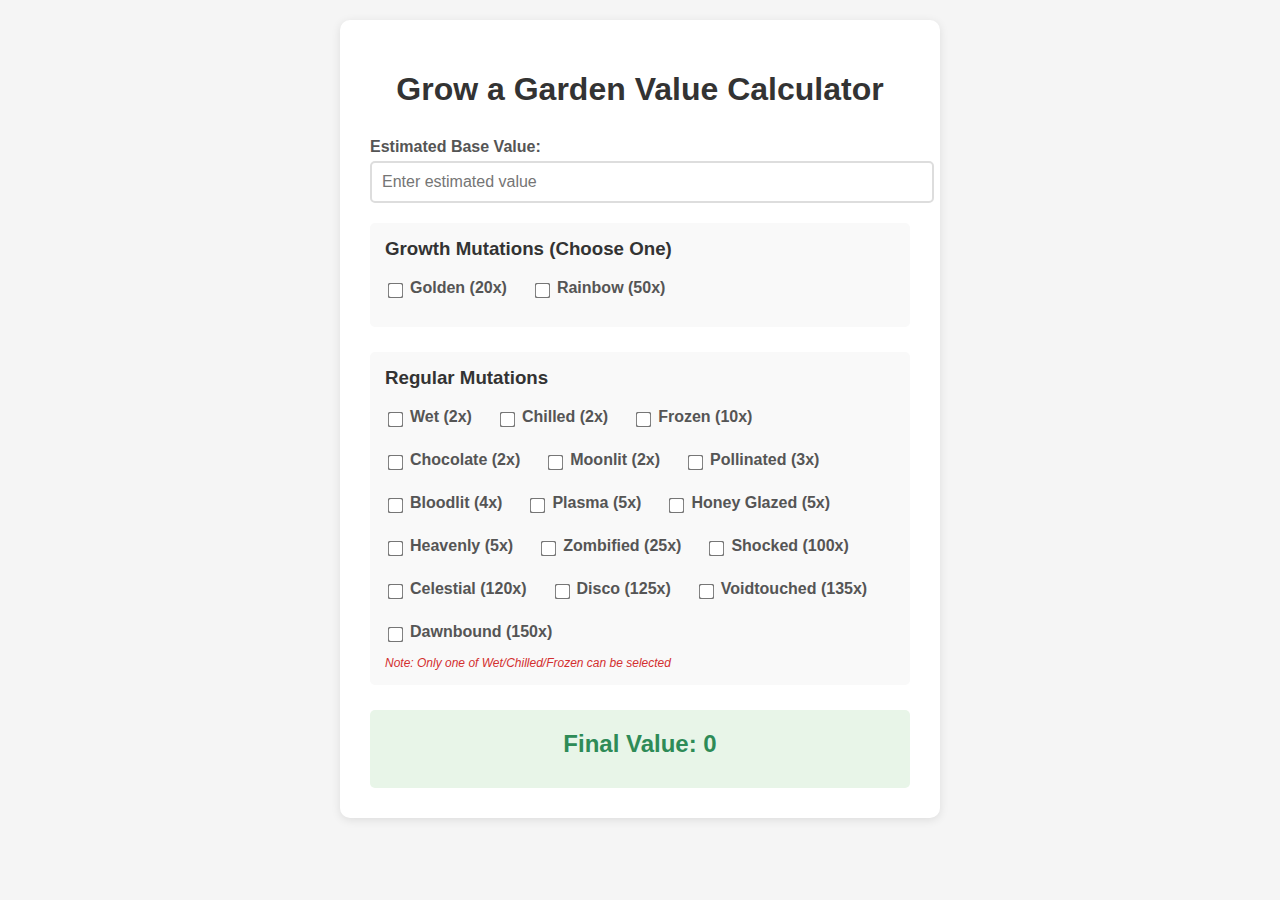
<file: growagardencalc.html>
<!DOCTYPE html>
<html lang="en">
<head>
    <meta charset="UTF-8">
    <meta name="viewport" content="width=device-width, initial-scale=1.0">
    <title>Grow a Garden Value Calculator</title>
    <style>
        body {
            font-family: Arial, sans-serif;
            max-width: 600px;
            margin: 0 auto;
            padding: 20px;
            background-color: #f5f5f5;
        }
        .container {
            background: white;
            padding: 30px;
            border-radius: 10px;
            box-shadow: 0 2px 10px rgba(0,0,0,0.1);
        }
        h1 {
            color: #333;
            text-align: center;
            margin-bottom: 30px;
        }
        .input-group {
            margin-bottom: 20px;
        }
        label {
            display: block;
            margin-bottom: 5px;
            font-weight: bold;
            color: #555;
        }
        input[type="number"] {
            width: 100%;
            padding: 10px;
            border: 2px solid #ddd;
            border-radius: 5px;
            font-size: 16px;
        }
        .mutation-section {
            margin-bottom: 25px;
            padding: 15px;
            background-color: #f9f9f9;
            border-radius: 5px;
        }
        .mutation-section h3 {
            margin-top: 0;
            color: #333;
        }
        .checkbox-group {
            display: flex;
            flex-wrap: wrap;
            gap: 10px;
        }
        .checkbox-item {
            display: flex;
            align-items: center;
            margin-right: 15px;
            margin-bottom: 10px;
        }
        .checkbox-item input[type="checkbox"] {
            margin-right: 8px;
            transform: scale(1.2);
        }
        .result {
            background-color: #e8f5e8;
            padding: 20px;
            border-radius: 5px;
            margin-top: 20px;
            text-align: center;
        }
        .result h2 {
            color: #2e8b57;
            margin: 0 0 10px 0;
        }
        .breakdown {
            display: none;
        }
        .warning {
            color: #d32f2f;
            font-size: 12px;
            font-style: italic;
        }
    </style>
</head>
<body>
    <div class="container">
        <h1>Grow a Garden Value Calculator</h1>
        
        <div class="input-group">
            <label for="baseValue">Estimated Base Value:</label>
            <input type="number" id="baseValue" placeholder="Enter estimated value" min="0" step="0.01">
        </div>

        <div class="mutation-section">
            <h3>Growth Mutations (Choose One)</h3>
            <div class="checkbox-group">
                <div class="checkbox-item">
                    <input type="checkbox" id="golden" name="growth" value="20">
                    <label for="golden">Golden (20x)</label>
                </div>
                <div class="checkbox-item">
                    <input type="checkbox" id="rainbow" name="growth" value="50">
                    <label for="rainbow">Rainbow (50x)</label>
                </div>
            </div>
        </div>

        <div class="mutation-section">
            <h3>Regular Mutations</h3>
            <div class="checkbox-group">
                <div class="checkbox-item">
                    <input type="checkbox" id="wet" name="temp" value="2">
                    <label for="wet">Wet (2x)</label>
                </div>
                <div class="checkbox-item">
                    <input type="checkbox" id="chilled" name="temp" value="2">
                    <label for="chilled">Chilled (2x)</label>
                </div>
                <div class="checkbox-item">
                    <input type="checkbox" id="frozen" name="temp" value="10">
                    <label for="frozen">Frozen (10x)</label>
                </div>
                <div class="checkbox-item">
                    <input type="checkbox" id="chocolate" value="2">
                    <label for="chocolate">Chocolate (2x)</label>
                </div>
                <div class="checkbox-item">
                    <input type="checkbox" id="moonlit" value="2">
                    <label for="moonlit">Moonlit (2x)</label>
                </div>
                <div class="checkbox-item">
                    <input type="checkbox" id="pollinated" value="3">
                    <label for="pollinated">Pollinated (3x)</label>
                </div>
                <div class="checkbox-item">
                    <input type="checkbox" id="bloodlit" value="4">
                    <label for="bloodlit">Bloodlit (4x)</label>
                </div>
                <div class="checkbox-item">
                    <input type="checkbox" id="plasma" value="5">
                    <label for="plasma">Plasma (5x)</label>
                </div>
                <div class="checkbox-item">
                    <input type="checkbox" id="honeyGlazed" value="5">
                    <label for="honeyGlazed">Honey Glazed (5x)</label>
                </div>
                <div class="checkbox-item">
                    <input type="checkbox" id="heavenly" value="5">
                    <label for="heavenly">Heavenly (5x)</label>
                </div>
                <div class="checkbox-item">
                    <input type="checkbox" id="zombified" value="25">
                    <label for="zombified">Zombified (25x)</label>
                </div>
                <div class="checkbox-item">
                    <input type="checkbox" id="shocked" value="100">
                    <label for="shocked">Shocked (100x)</label>
                </div>
                <div class="checkbox-item">
                    <input type="checkbox" id="celestial" value="120">
                    <label for="celestial">Celestial (120x)</label>
                </div>
                <div class="checkbox-item">
                    <input type="checkbox" id="disco" value="125">
                    <label for="disco">Disco (125x)</label>
                </div>
                <div class="checkbox-item">
                    <input type="checkbox" id="voidtouched" value="135">
                    <label for="voidtouched">Voidtouched (135x)</label>
                </div>
                <div class="checkbox-item">
                    <input type="checkbox" id="dawnbound" value="150">
                    <label for="dawnbound">Dawnbound (150x)</label>
                </div>
            </div>
            <div class="warning">Note: Only one of Wet/Chilled/Frozen can be selected</div>
        </div>

        <div class="result">
            <h2>Final Value: <span id="finalValue">0</span></h2>
        </div>
    </div>

    <script>
        function calculateValue() {
            const baseValue = parseFloat(document.getElementById('baseValue').value) || 0;
            
            const growthCheckboxes = document.querySelectorAll('input[name="growth"]:checked');
            let growthMultiplier = 1;
            if (growthCheckboxes.length > 0) {
                growthMultiplier = parseFloat(growthCheckboxes[0].value);
            }
            
            const regularMutations = document.querySelectorAll('input[type="checkbox"]:not([name="growth"]):checked');
            let totalMutationValue = 0;
            let mutationCount = 0;
            
            regularMutations.forEach(checkbox => {
                totalMutationValue += parseFloat(checkbox.value);
                mutationCount++;
            });
            
            const mutationBonus = 1 + totalMutationValue - mutationCount;
            const finalValue = baseValue * growthMultiplier * mutationBonus;
            
            document.getElementById('finalValue').textContent = finalValue.toLocaleString();
        }
        
        function handleExclusiveCheckboxes(groupName) {
            const checkboxes = document.querySelectorAll(`input[name="${groupName}"]`);
            checkboxes.forEach(checkbox => {
                checkbox.addEventListener('change', function() {
                    if (this.checked) {
                        checkboxes.forEach(other => {
                            if (other !== this) other.checked = false;
                        });
                    }
                    calculateValue();
                });
            });
        }
        
        function handleTemperatureMutations() {
            const tempCheckboxes = document.querySelectorAll('input[name="temp"]');
            tempCheckboxes.forEach(checkbox => {
                checkbox.addEventListener('change', function() {
                    if (this.checked) {
                        tempCheckboxes.forEach(other => {
                            if (other !== this) other.checked = false;
                        });
                    }
                    calculateValue();
                });
            });
        }
        
        document.addEventListener('DOMContentLoaded', function() {
            handleExclusiveCheckboxes('growth');
            handleTemperatureMutations();
            
            document.getElementById('baseValue').addEventListener('input', calculateValue);
            
            document.querySelectorAll('input[type="checkbox"]:not([name="growth"]):not([name="temp"])').forEach(checkbox => {
                checkbox.addEventListener('change', calculateValue);
            });
            
            calculateValue();
        });
    </script>
</body>
</html>
</file>
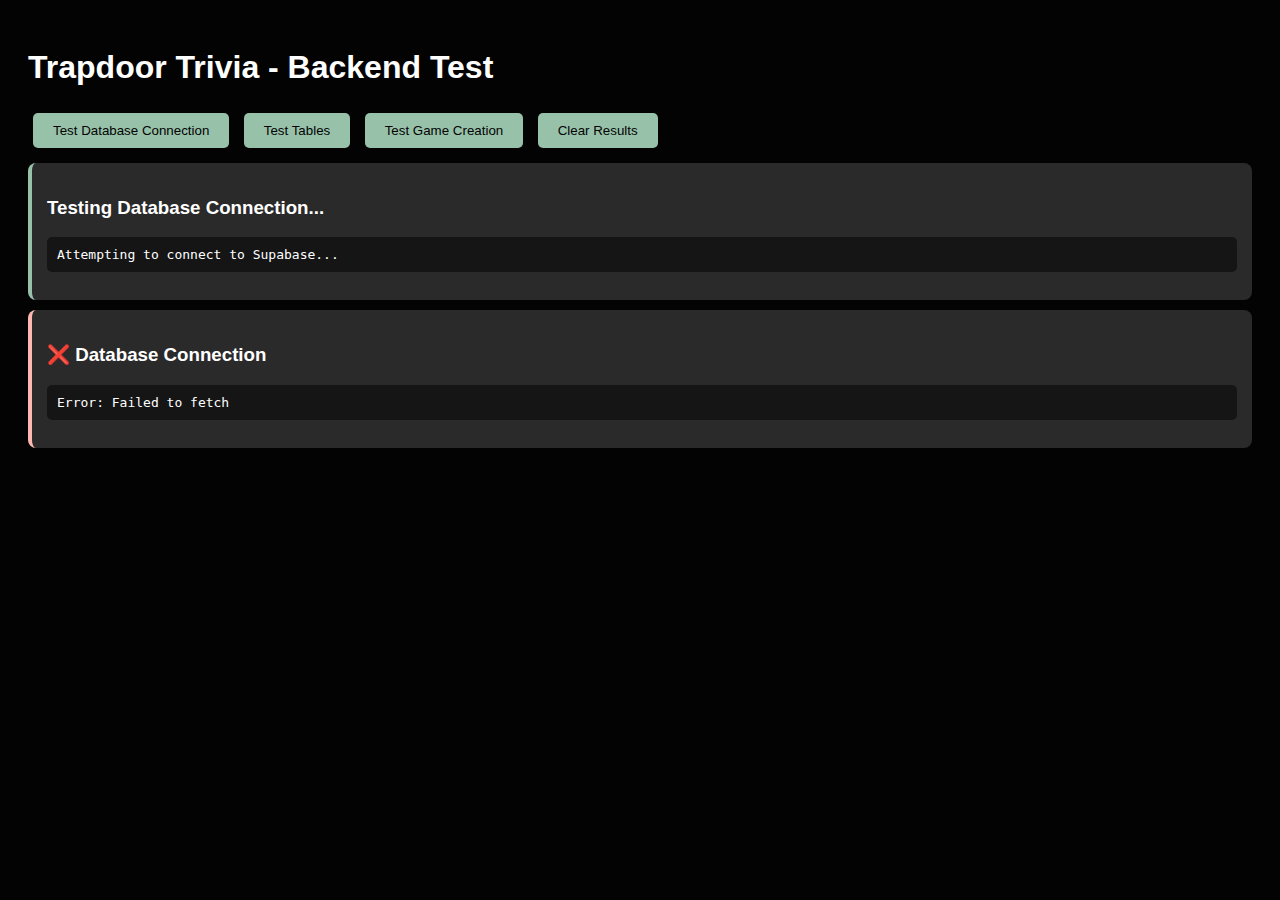
<file: test-backend.html>
<!DOCTYPE html>
<html lang="en">
<head>
    <meta charset="UTF-8">
    <meta name="viewport" content="width=device-width, initial-scale=1.0">
    <title>Backend Test - Trapdoor Trivia</title>
    <style>
        body {
            font-family: Arial, sans-serif;
            background: #030303;
            color: white;
            padding: 20px;
        }
        .test-result {
            background: rgba(52,52,52,0.8);
            padding: 15px;
            margin: 10px 0;
            border-radius: 8px;
            border-left: 4px solid #97c1a9;
        }
        .error {
            border-left-color: #ffb8b1;
        }
        button {
            background: #97c1a9;
            color: #030303;
            border: none;
            padding: 10px 20px;
            border-radius: 5px;
            cursor: pointer;
            margin: 5px;
        }
        pre {
            background: rgba(0,0,0,0.5);
            padding: 10px;
            border-radius: 5px;
            overflow-x: auto;
        }
    </style>
</head>
<body>
    <h1>Trapdoor Trivia - Backend Test</h1>
    
    <div>
        <button onclick="testConnection()">Test Database Connection</button>
        <button onclick="testTables()">Test Tables</button>
        <button onclick="testGameCreation()">Test Game Creation</button>
        <button onclick="clearResults()">Clear Results</button>
    </div>
    
    <div id="results"></div>

    <script src="js/config.js"></script>
    <script src="js/supabase.js"></script>
    
    <script>
        function addResult(title, content, isError = false) {
            const results = document.getElementById('results');
            const div = document.createElement('div');
            div.className = `test-result ${isError ? 'error' : ''}`;
            div.innerHTML = `
                <h3>${title}</h3>
                <pre>${typeof content === 'object' ? JSON.stringify(content, null, 2) : content}</pre>
            `;
            results.appendChild(div);
        }
        
        function clearResults() {
            document.getElementById('results').innerHTML = '';
        }
        
        async function testConnection() {
            try {
                addResult('Testing Database Connection...', 'Attempting to connect to Supabase...');
                
                // Test basic connection by trying to select from a system table
                const response = await fetch(`${SUPABASE_CONFIG.url}/rest/v1/`, {
                    headers: {
                        'apikey': SUPABASE_CONFIG.key,
                        'Authorization': `Bearer ${SUPABASE_CONFIG.key}`
                    }
                });
                
                if (response.ok) {
                    addResult('✅ Database Connection', 'Successfully connected to Supabase!');
                } else {
                    addResult('❌ Database Connection', `Failed: ${response.status} ${response.statusText}`, true);
                }
            } catch (error) {
                addResult('❌ Database Connection', `Error: ${error.message}`, true);
            }
        }
        
        async function testTables() {
            try {
                addResult('Testing Tables...', 'Checking if required tables exist...');
                
                // Test games table
                try {
                    const games = await supabase.select('games', 'limit=1');
                    addResult('✅ Games Table', `Table exists. Current games: ${games.length}`);
                } catch (error) {
                    addResult('❌ Games Table', `Error: ${error.message}`, true);
                }
                
                // Test players table
                try {
                    const players = await supabase.select('players', 'limit=1');
                    addResult('✅ Players Table', `Table exists. Current players: ${players.length}`);
                } catch (error) {
                    addResult('❌ Players Table', `Error: ${error.message}`, true);
                }
                
                // Test questions table
                try {
                    const questions = await supabase.select('questions', 'limit=1');
                    addResult('✅ Questions Table', `Table exists. Current questions: ${questions.length}`);
                } catch (error) {
                    addResult('❌ Questions Table', `Error: ${error.message}`, true);
                }
                
            } catch (error) {
                addResult('❌ Table Test', `Unexpected error: ${error.message}`, true);
            }
        }
        
        async function testGameCreation() {
            try {
                addResult('Testing Game Creation...', 'Attempting to create a test game...');
                
                // Test RPC function
                try {
                    const code = await supabase.rpc('generate_unique_code');
                    addResult('✅ Generate Code Function', `Generated code: ${code}`);
                    
                    // Test game creation
                    const gameData = {
                        code: code,
                        status: 'waiting',
                        difficulty: 'easy',
                        current_question: 0,
                        sudden_death: false,
                        last_activity: new Date().toISOString(),
                        created_at: new Date().toISOString()
                    };
                    
                    const result = await supabase.insert('games', gameData);
                    addResult('✅ Game Creation', `Created test game: ${JSON.stringify(result)}`);
                    
                    // Test game retrieval
                    const games = await supabase.select('games', `code=eq.${code}`);
                    addResult('✅ Game Retrieval', `Found game: ${JSON.stringify(games)}`);
                    
                    // Clean up test game
                    await supabase.delete('games', `code=eq.${code}`);
                    addResult('✅ Cleanup', 'Test game deleted successfully');
                    
                } catch (error) {
                    addResult('❌ Game Creation', `Error: ${error.message}`, true);
                }
                
            } catch (error) {
                addResult('❌ Game Creation Test', `Unexpected error: ${error.message}`, true);
            }
        }
        
        // Auto-run connection test on load
        document.addEventListener('DOMContentLoaded', () => {
            testConnection();
        });
    </script>
</body>
</html>
</file>
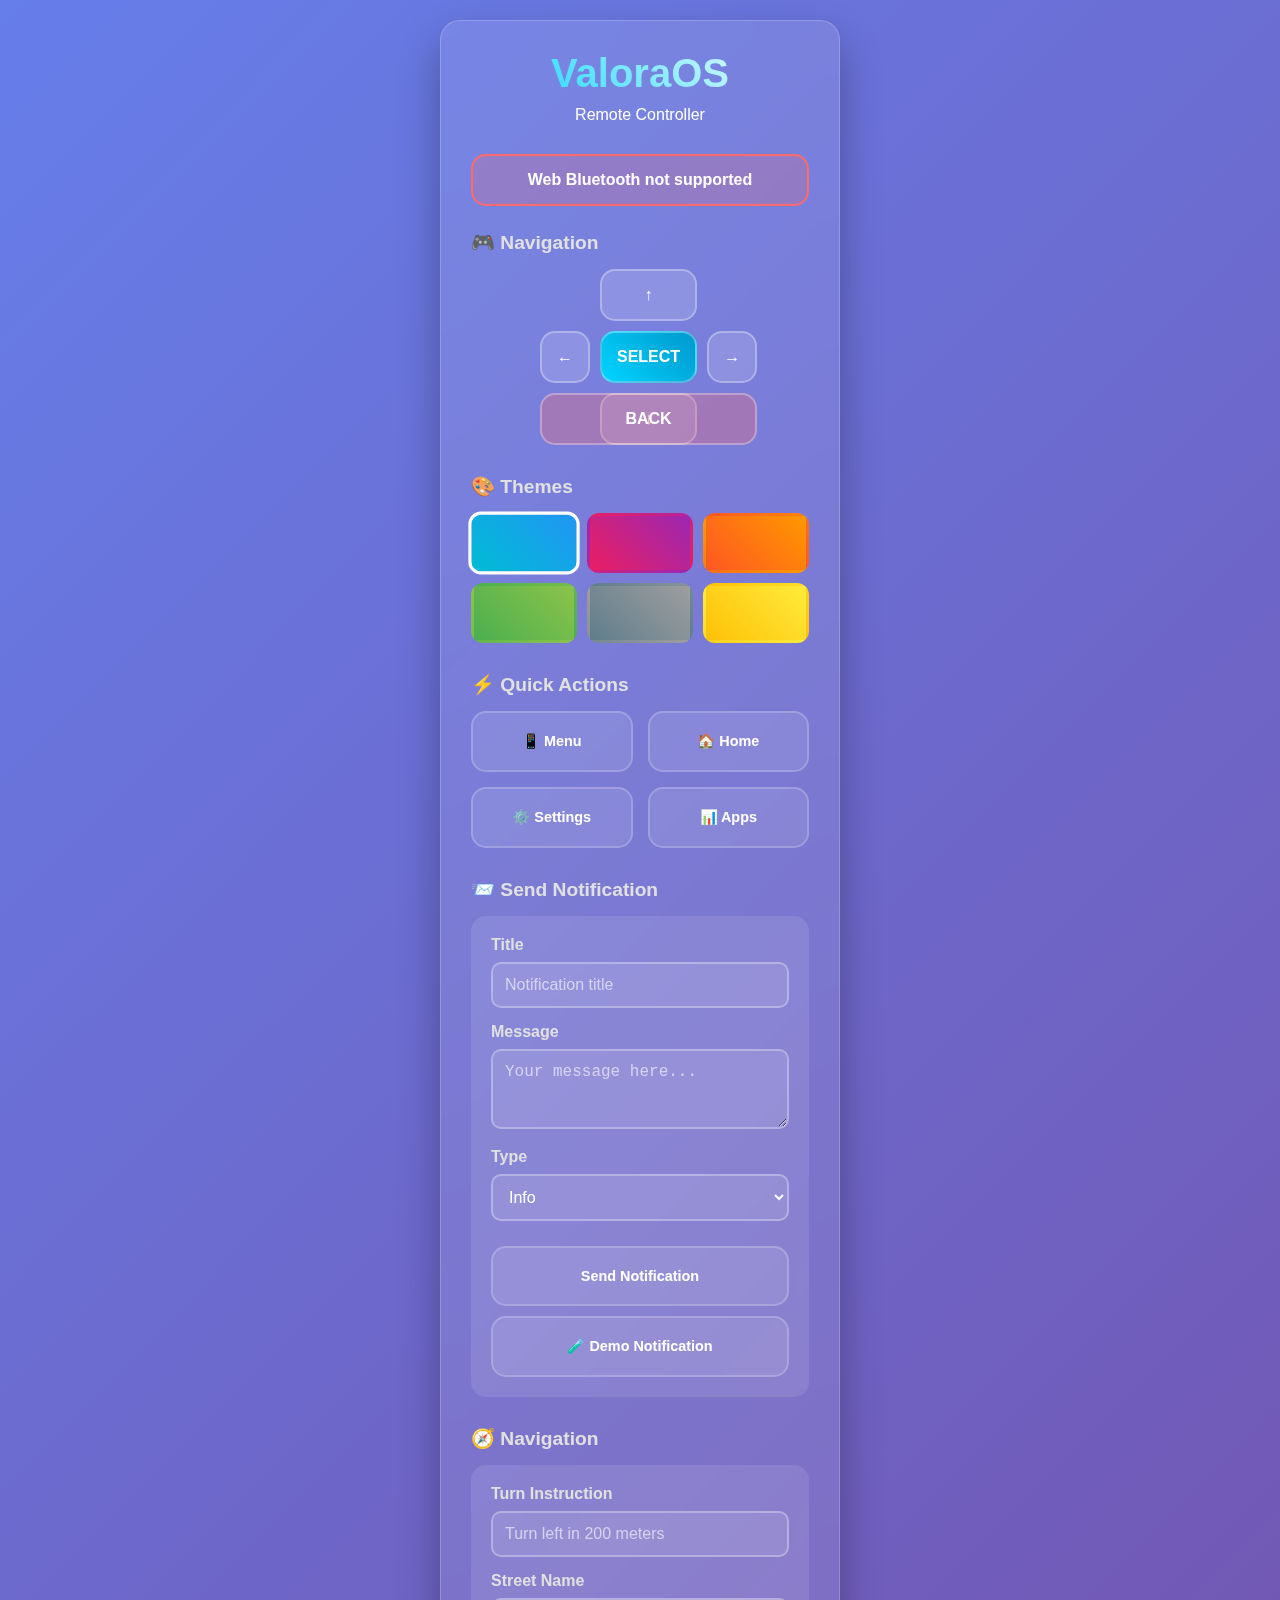
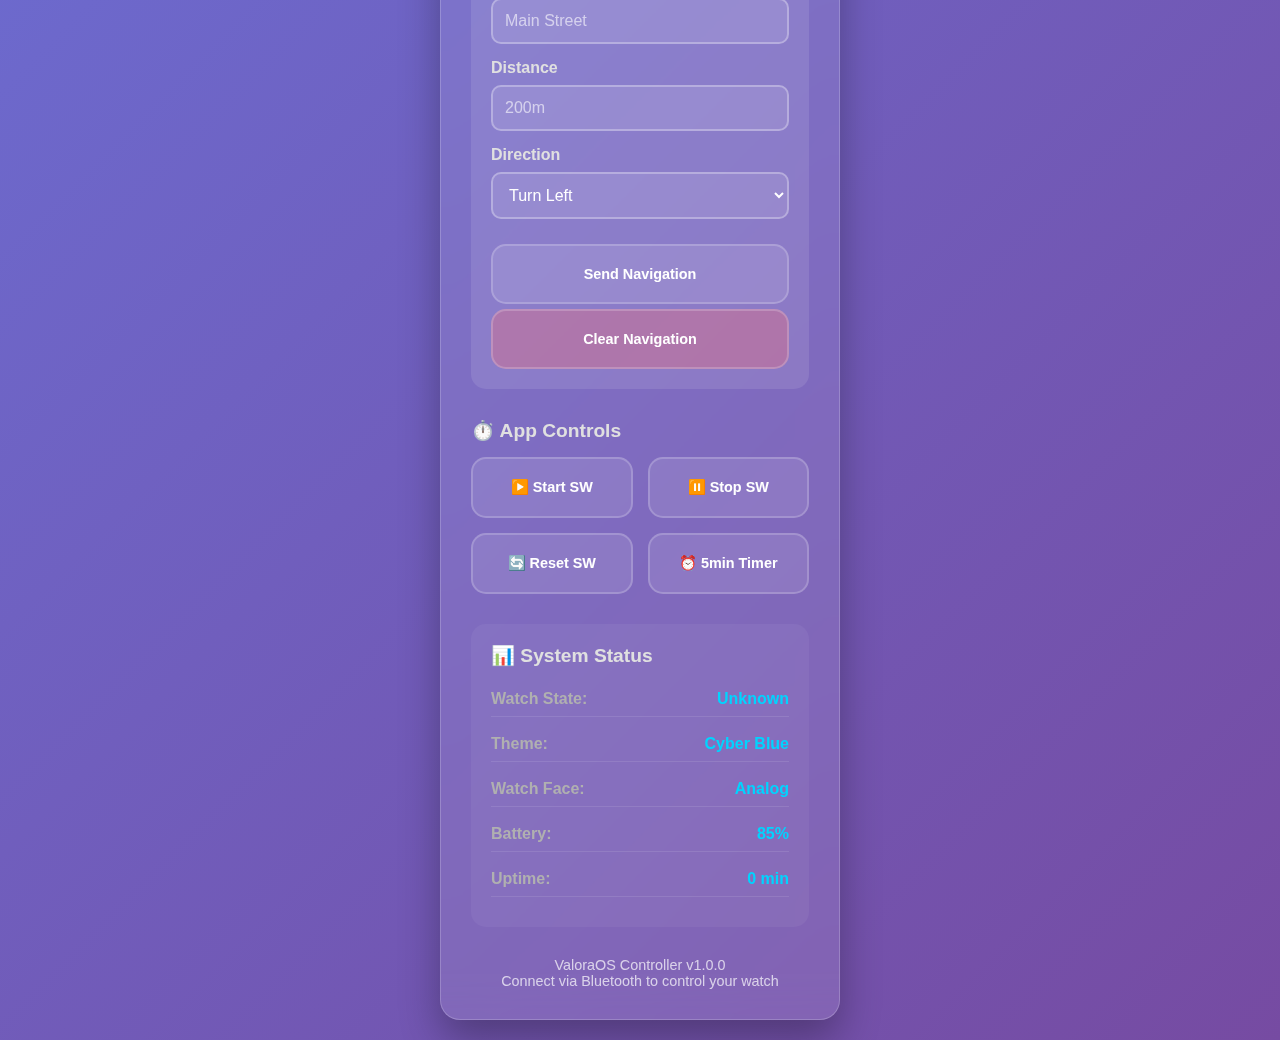
<file: valoraos.html>
<!DOCTYPE html>
<html lang="en">
<head>
    <meta charset="UTF-8">
    <meta name="viewport" content="width=device-width, initial-scale=1.0">
    <title>ValoraOS Controller</title>
    <style>
        * {
            margin: 0;
            padding: 0;
            box-sizing: border-box;
        }

        body {
            font-family: -apple-system, BlinkMacSystemFont, 'Segoe UI', Roboto, sans-serif;
            background: linear-gradient(135deg, #667eea 0%, #764ba2 100%);
            min-height: 100vh;
            padding: 20px;
            color: white;
        }

        .app-container {
            max-width: 400px;
            margin: 0 auto;
            background: rgba(255, 255, 255, 0.1);
            backdrop-filter: blur(20px);
            border-radius: 20px;
            padding: 30px;
            box-shadow: 0 20px 40px rgba(0, 0, 0, 0.3);
            border: 1px solid rgba(255, 255, 255, 0.2);
        }

        .header {
            text-align: center;
            margin-bottom: 30px;
        }

        .logo {
            font-size: 2.5rem;
            font-weight: 700;
            background: linear-gradient(45deg, #00d4ff, #ffffff);
            -webkit-background-clip: text;
            -webkit-text-fill-color: transparent;
            margin-bottom: 10px;
        }

        .status {
            padding: 15px;
            border-radius: 15px;
            margin-bottom: 25px;
            text-align: center;
            font-weight: 600;
            transition: all 0.3s ease;
        }

        .status.disconnected {
            background: rgba(255, 107, 107, 0.2);
            border: 2px solid #ff6b6b;
        }

        .status.connected {
            background: rgba(81, 207, 102, 0.2);
            border: 2px solid #51cf66;
        }

        .status.connecting {
            background: rgba(255, 212, 59, 0.2);
            border: 2px solid #ffd43b;
        }

        .controls-section {
            margin-bottom: 30px;
        }

        .section-title {
            font-size: 1.2rem;
            font-weight: 600;
            margin-bottom: 15px;
            color: #e0e0e0;
        }

        .control-grid {
            display: grid;
            grid-template-columns: repeat(3, 1fr);
            gap: 15px;
            margin-bottom: 20px;
        }

        .nav-controls {
            display: grid;
            grid-template-columns: 1fr 1fr 1fr;
            grid-template-rows: 1fr 1fr 1fr;
            gap: 10px;
            max-width: 200px;
            margin: 0 auto 20px;
        }

        .control-btn {
            background: rgba(255, 255, 255, 0.15);
            border: 2px solid rgba(255, 255, 255, 0.3);
            color: white;
            padding: 15px;
            border-radius: 15px;
            font-size: 1rem;
            font-weight: 600;
            cursor: pointer;
            transition: all 0.3s ease;
            display: flex;
            align-items: center;
            justify-content: center;
            min-height: 50px;
        }

        .control-btn:hover {
            background: rgba(255, 255, 255, 0.25);
            transform: translateY(-2px);
            box-shadow: 0 10px 20px rgba(0, 0, 0, 0.2);
        }

        .control-btn:active {
            transform: translateY(0);
        }

        .nav-up { grid-column: 2; grid-row: 1; }
        .nav-left { grid-column: 1; grid-row: 2; }
        .nav-select { 
            grid-column: 2; 
            grid-row: 2; 
            background: linear-gradient(45deg, #00d4ff, #0099cc);
            font-weight: 700;
        }
        .nav-right { grid-column: 3; grid-row: 2; }
        .nav-down { grid-column: 2; grid-row: 3; }
        .nav-back { 
            grid-column: 1; 
            grid-row: 3; 
            grid-column-end: 4;
            background: rgba(255, 107, 107, 0.3);
        }

        .theme-selector {
            display: grid;
            grid-template-columns: repeat(3, 1fr);
            gap: 10px;
            margin-bottom: 20px;
        }

        .theme-btn {
            height: 60px;
            border-radius: 12px;
            border: 3px solid transparent;
            cursor: pointer;
            transition: all 0.3s ease;
            position: relative;
            overflow: hidden;
        }

        .theme-btn.active {
            border-color: white;
            transform: scale(1.05);
        }

        .theme-btn:hover {
            transform: scale(1.02);
        }

        .cyber-blue { background: linear-gradient(45deg, #00bcd4, #2196f3); }
        .neon-purple { background: linear-gradient(45deg, #e91e63, #9c27b0); }
        .fire { background: linear-gradient(45deg, #ff5722, #ff9800); }
        .matrix { background: linear-gradient(45deg, #4caf50, #8bc34a); }
        .minimal { background: linear-gradient(45deg, #607d8b, #9e9e9e); }
        .luxury { background: linear-gradient(45deg, #ffc107, #ffeb3b); }

        .quick-actions {
            display: grid;
            grid-template-columns: 1fr 1fr;
            gap: 15px;
            margin-bottom: 20px;
        }

        .action-btn {
            background: rgba(255, 255, 255, 0.1);
            border: 2px solid rgba(255, 255, 255, 0.2);
            color: white;
            padding: 20px;
            border-radius: 15px;
            font-size: 0.9rem;
            font-weight: 600;
            cursor: pointer;
            transition: all 0.3s ease;
            text-align: center;
        }

        .action-btn:hover {
            background: rgba(255, 255, 255, 0.2);
            transform: translateY(-2px);
        }

        .notification-sender {
            background: rgba(255, 255, 255, 0.1);
            border-radius: 15px;
            padding: 20px;
            margin-bottom: 20px;
        }

        .input-group {
            margin-bottom: 15px;
        }

        .input-group label {
            display: block;
            margin-bottom: 8px;
            font-weight: 600;
            color: #e0e0e0;
        }

        .input-group input, .input-group select, .input-group textarea {
            width: 100%;
            padding: 12px;
            border: 2px solid rgba(255, 255, 255, 0.3);
            border-radius: 10px;
            background: rgba(255, 255, 255, 0.1);
            color: white;
            font-size: 1rem;
        }

        .input-group input::placeholder, .input-group textarea::placeholder {
            color: rgba(255, 255, 255, 0.6);
        }

        .input-group textarea {
            resize: vertical;
            min-height: 80px;
        }

        .system-info {
            background: rgba(255, 255, 255, 0.05);
            border-radius: 15px;
            padding: 20px;
            margin-top: 20px;
        }

        .info-item {
            display: flex;
            justify-content: space-between;
            margin-bottom: 10px;
            padding: 8px 0;
            border-bottom: 1px solid rgba(255, 255, 255, 0.1);
        }

        .info-label {
            font-weight: 600;
            color: #b0b0b0;
        }

        .info-value {
            color: #00d4ff;
            font-weight: 600;
        }

        .footer {
            text-align: center;
            margin-top: 30px;
            opacity: 0.7;
            font-size: 0.9rem;
        }

        @keyframes pulse {
            0%, 100% { opacity: 1; }
            50% { opacity: 0.5; }
        }

        .pulsing {
            animation: pulse 2s infinite;
        }

        .hidden {
            display: none;
        }
    </style>
</head>
<body>
    <div class="app-container">
        <div class="header">
            <div class="logo">ValoraOS</div>
            <div class="subtitle">Remote Controller</div>
        </div>

        <div id="connectionStatus" class="status disconnected">
            <span id="statusText">Disconnected</span>
        </div>

        <div class="controls-section">
            <div class="section-title">🎮 Navigation</div>
            <div class="nav-controls">
                <button class="control-btn nav-up" onclick="sendCommand('up')">↑</button>
                <button class="control-btn nav-left" onclick="sendCommand('left')">←</button>
                <button class="control-btn nav-select" onclick="sendCommand('select')">SELECT</button>
                <button class="control-btn nav-right" onclick="sendCommand('right')">→</button>
                <button class="control-btn nav-down" onclick="sendCommand('down')">↓</button>
                <br>
                <br>
                <button class="control-btn nav-back" onclick="sendCommand('back')">BACK</button>
            </div>
        </div>

        <div class="controls-section">
            <div class="section-title">🎨 Themes</div>
            <div class="theme-selector">
                <div class="theme-btn cyber-blue active" onclick="setTheme(0)" title="Cyber Blue"></div>
                <div class="theme-btn neon-purple" onclick="setTheme(1)" title="Neon Purple"></div>
                <div class="theme-btn fire" onclick="setTheme(2)" title="Fire"></div>
                <div class="theme-btn matrix" onclick="setTheme(3)" title="Matrix"></div>
                <div class="theme-btn minimal" onclick="setTheme(4)" title="Minimal"></div>
                <div class="theme-btn luxury" onclick="setTheme(5)" title="Luxury"></div>
            </div>
        </div>

        <div class="controls-section">
            <div class="section-title">⚡ Quick Actions</div>
            <div class="quick-actions">
                <button class="action-btn" onclick="goToMenu()">📱 Menu</button>
                <button class="action-btn" onclick="goToHome()">🏠 Home</button>
                <button class="action-btn" onclick="goToSettings()">⚙️ Settings</button>
                <button class="action-btn" onclick="goToApps()">📊 Apps</button>
            </div>
        </div>

        <div class="controls-section">
            <div class="section-title">📨 Send Notification</div>
            <div class="notification-sender">
                <div class="input-group">
                    <label>Title</label>
                    <input type="text" id="notifTitle" placeholder="Notification title">
                </div>
                <div class="input-group">
                    <label>Message</label>
                    <textarea id="notifMessage" placeholder="Your message here..."></textarea>
                </div>
                <div class="input-group">
                    <label>Type</label>
                    <select id="notifType">
                        <option value="info">Info</option>
                        <option value="message">Message</option>
                        <option value="reminder">Reminder</option>
                        <option value="alert">Alert</option>
                    </select>
                </div>
                <button class="action-btn" onclick="sendNotification()" style="width: 100%; margin-top: 10px;">
                    Send Notification
                </button>
            </div>
        </div>

        <div class="controls-section">
            <div class="section-title">🧭 Navigation</div>
            <div class="notification-sender">
                <div class="input-group">
                    <label>Turn Instruction</label>
                    <input type="text" id="navInstruction" placeholder="Turn left in 200 meters">
                </div>
                <div class="input-group">
                    <label>Street Name</label>
                    <input type="text" id="navStreet" placeholder="Main Street">
                </div>
                <div class="input-group">
                    <label>Distance</label>
                    <input type="text" id="navDistance" placeholder="200m">
                </div>
                <div class="input-group">
                    <label>Direction</label>
                    <select id="navDirection">
                        <option value="left">Turn Left</option>
                        <option value="right">Turn Right</option>
                        <option value="straight">Go Straight</option>
                        <option value="u-turn">U-Turn</option>
                    </select>
                </div>
                <button class="action-btn" onclick="sendNavigation()" style="width: 100%; margin-top: 10px;">
                    Send Navigation
                </button>
                <button class="action-btn" onclick="clearNavigation()" style="width: 100%; margin-top: 5px; background: rgba(255, 107, 107, 0.3);">
                    Clear Navigation
                </button>
            </div>
        </div>

        <div class="system-info">
            <div class="section-title">📊 System Status</div>
            <div class="info-item">
                <span class="info-label">Watch State:</span>
                <span class="info-value" id="watchState">Unknown</span>
            </div>
            <div class="info-item">
                <span class="info-label">Theme:</span>
                <span class="info-value" id="currentTheme">Cyber Blue</span>
            </div>
            <div class="info-item">
                <span class="info-label">Watch Face:</span>
                <span class="info-value" id="currentWatchface">Analog</span>
            </div>
            <div class="info-item">
                <span class="info-label">Battery:</span>
                <span class="info-value" id="batteryLevel">85%</span>
            </div>
            <div class="info-item">
                <span class="info-label">Uptime:</span>
                <span class="info-value" id="uptime">0 min</span>
            </div>
        </div>

        <div class="footer">
            <p>ValoraOS Controller v1.0.0</p>
            <p>Connect via Bluetooth to control your watch</p>
        </div>
    </div>

    <script>
        class ValoraController {
            constructor() {
                this.isConnected = false;
                this.device = null;
                this.characteristic = null;
                this.currentTheme = 0;
                this.systemStatus = {};
                
                this.init();
            }

            async init() {
                // Check if Web Bluetooth is supported
                if (!navigator.bluetooth) {
                    this.showStatus('Web Bluetooth not supported', 'disconnected');
                    return;
                }

                this.showStatus('Ready to connect', 'disconnected');
            }

            async connect() {
                try {
                    this.showStatus('Scanning for ValoraOS...', 'connecting');
                    
                    // Request Bluetooth device
                    this.device = await navigator.bluetooth.requestDevice({
                        filters: [{ name: 'ValoraOS' }],
                        optionalServices: ['12345678-1234-5678-9012-123456789abc']
                    });

                    this.showStatus('Connecting...', 'connecting');

                    // Connect to GATT server
                    const server = await this.device.gatt.connect();
                    
                    // Get service and characteristic
                    const service = await server.getPrimaryService('12345678-1234-5678-9012-123456789abc');
                    this.characteristic = await service.getCharacteristic('87654321-4321-8765-2109-cba987654321');

                    // Set up notifications
                    await this.characteristic.startNotifications();
                    this.characteristic.addEventListener('characteristicvaluechanged', 
                        this.handleNotification.bind(this));

                    this.isConnected = true;
                    this.showStatus('Connected to ValoraOS', 'connected');
                    
                    // Start heartbeat
                    this.startHeartbeat();
                    
                    // Request initial status
                    this.sendCommand('heartbeat');

                } catch (error) {
                    console.error('Connection failed:', error);
                    this.showStatus('Connection failed: ' + error.message, 'disconnected');
                }
            }

            disconnect() {
                if (this.device && this.device.gatt.connected) {
                    this.device.gatt.disconnect();
                }
                this.isConnected = false;
                this.showStatus('Disconnected', 'disconnected');
            }

            startHeartbeat() {
                setInterval(() => {
                    if (this.isConnected) {
                        this.sendRawCommand({action: 'heartbeat'});
                    }
                }, 5000);
            }

            handleNotification(event) {
                const value = new TextDecoder().decode(event.target.value);
                try {
                    const data = JSON.parse(value);
                    this.handleResponse(data);
                } catch (error) {
                    console.log('Received:', value);
                }
            }

            handleResponse(data) {
                switch (data.type) {
                    case 'system_status':
                        this.updateSystemStatus(data);
                        break;
                    case 'theme_changed':
                        this.updateThemeUI(data.data);
                        break;
                    case 'watchface_changed':
                        document.getElementById('currentWatchface').textContent = data.data;
                        break;
                    default:
                        console.log('Received response:', data);
                }
            }

            updateSystemStatus(status) {
                this.systemStatus = status;
                
                document.getElementById('watchState').textContent = status.state || 'Unknown';
                document.getElementById('currentTheme').textContent = this.getThemeName(status.theme);
                document.getElementById('currentWatchface').textContent = this.getWatchfaceName(status.watchface);
                document.getElementById('batteryLevel').textContent = (status.battery || 0) + '%';
                document.getElementById('uptime').textContent = Math.floor((status.uptime || 0) / 60) + ' min';
                
                // Update theme selector
                this.currentTheme = status.theme || 0;
                this.updateThemeSelector();
            }

            showStatus(message, type) {
                const statusEl = document.getElementById('connectionStatus');
                const textEl = document.getElementById('statusText');
                
                textEl.textContent = message;
                statusEl.className = `status ${type}`;
                
                if (type === 'connecting') {
                    statusEl.classList.add('pulsing');
                } else {
                    statusEl.classList.remove('pulsing');
                }
            }

            async sendRawCommand(command) {
                if (!this.isConnected || !this.characteristic) {
                    await this.connect();
                    if (!this.isConnected) return;
                }

                try {
                    const commandStr = JSON.stringify(command);
                    const encoder = new TextEncoder();
                    const data = encoder.encode(commandStr);
                    await this.characteristic.writeValue(data);
                } catch (error) {
                    console.error('Send command failed:', error);
                    this.showStatus('Communication error', 'disconnected');
                    this.isConnected = false;
                }
            }

            async sendCommand(action, params = {}) {
                const command = { action, ...params };
                await this.sendRawCommand(command);
            }

            updateThemeSelector() {
                const themes = document.querySelectorAll('.theme-btn');
                themes.forEach((btn, index) => {
                    btn.classList.toggle('active', index === this.currentTheme);
                });
            }

            getThemeName(index) {
                const names = ['Cyber Blue', 'Neon Purple', 'Fire', 'Matrix', 'Minimal', 'Luxury'];
                return names[index] || 'Unknown';
            }

            getWatchfaceName(index) {
                const names = ['Analog', 'Digital', 'Minimal'];
                return names[index] || 'Unknown';
            }
        }

        // Initialize controller
        const controller = new ValoraController();

        // Control functions
        async function sendCommand(direction) {
            await controller.sendCommand('navigate', { direction });
        }

        async function handleSelect() {
            await controller.sendCommand('select');
        }

        async function handleBack() {
            await controller.sendCommand('back');
        }

        async function setTheme(themeIndex) {
            controller.currentTheme = themeIndex;
            controller.updateThemeSelector();
            await controller.sendCommand('set_theme', { theme: themeIndex });
        }

        async function setWatchface(faceIndex) {
            await controller.sendCommand('set_watchface', { face: faceIndex });
        }

        async function goToMenu() {
            await controller.sendRawCommand({ action: 'navigate', direction: 'menu' });
        }

        async function goToHome() {
            await controller.sendRawCommand({ action: 'navigate', direction: 'home' });
        }

        async function goToSettings() {
            await controller.sendRawCommand({ action: 'navigate', direction: 'settings' });
        }

        async function goToApps() {
            await controller.sendRawCommand({ action: 'navigate', direction: 'apps' });
        }

        async function sendNotification() {
            const title = document.getElementById('notifTitle').value;
            const message = document.getElementById('notifMessage').value;
            const type = document.getElementById('notifType').value;

            if (!title || !message) {
                alert('Please enter both title and message');
                return;
            }

            await controller.sendCommand('send_notification', {
                title: title,
                message: message,
                type: type
            });

            // Clear inputs
            document.getElementById('notifTitle').value = '';
            document.getElementById('notifMessage').value = '';
        }

        async function syncTime() {
            const now = new Date();
            await controller.sendCommand('set_time', {
                hour: now.getHours(),
                minute: now.getMinutes(),
                second: now.getSeconds()
            });
        }

        async function updateWeather() {
            // Simulate weather data - in real app, you'd fetch from weather API
            const weatherConditions = ['Sunny', 'Cloudy', 'Rainy', 'Stormy', 'Snow'];
            const condition = weatherConditions[Math.floor(Math.random() * weatherConditions.length)];
            const temperature = Math.floor(Math.random() * 40) + 50; // 50-90°F

            await controller.sendCommand('update_weather', {
                condition: condition,
                temperature: temperature,
                location: 'Columbia, VA'
            });
        }

        // Stopwatch controls
        async function controlStopwatch(command) {
            await controller.sendCommand('control_stopwatch', { command });
        }

        // Timer controls
        async function controlTimer(command, minutes = 5, seconds = 0) {
            await controller.sendCommand('control_timer', { 
                command, 
                minutes, 
                seconds 
            });
        }

        // Auto-connect when page loads
        document.addEventListener('DOMContentLoaded', () => {
            // Add connection button to status
            const statusEl = document.getElementById('connectionStatus');
            statusEl.style.cursor = 'pointer';
            statusEl.addEventListener('click', async () => {
                if (!controller.isConnected) {
                    await controller.connect();
                }
            });

            // Add keyboard shortcuts
            document.addEventListener('keydown', (e) => {
                if (!controller.isConnected) return;

                switch (e.key) {
                    case 'ArrowUp':
                        e.preventDefault();
                        sendCommand('up');
                        break;
                    case 'ArrowDown':
                        e.preventDefault();
                        sendCommand('down');
                        break;
                    case 'ArrowLeft':
                        e.preventDefault();
                        sendCommand('left');
                        break;
                    case 'ArrowRight':
                        e.preventDefault();
                        sendCommand('right');
                        break;
                    case 'Enter':
                    case ' ':
                        e.preventDefault();
                        handleSelect();
                        break;
                    case 'Escape':
                        e.preventDefault();
                        handleBack();
                        break;
                    case 'h':
                        e.preventDefault();
                        goToHome();
                        break;
                    case 'm':
                        e.preventDefault();
                        goToMenu();
                        break;
                    case 's':
                        e.preventDefault();
                        goToSettings();
                        break;
                    case 'a':
                        e.preventDefault();
                        goToApps();
                        break;
                    case '1':
                    case '2':
                    case '3':
                    case '4':
                    case '5':
                    case '6':
                        e.preventDefault();
                        setTheme(parseInt(e.key) - 1);
                        break;
                }
            });

            // Add demo notifications button
            const demoButton = document.createElement('button');
            demoButton.className = 'action-btn';
            demoButton.textContent = '🧪 Demo Notification';
            demoButton.style.width = '100%';
            demoButton.style.marginTop = '10px';
            demoButton.onclick = () => {
                document.getElementById('notifTitle').value = 'Demo Alert';
                document.getElementById('notifMessage').value = 'This is a test notification from your phone!';
                document.getElementById('notifType').value = 'info';
                sendNotification();
            };
            
            document.querySelector('.notification-sender').appendChild(demoButton);

            // Add app control buttons
            const appControlsDiv = document.createElement('div');
            appControlsDiv.className = 'controls-section';
            appControlsDiv.innerHTML = `
                <div class="section-title">⏱️ App Controls</div>
                <div class="quick-actions">
                    <button class="action-btn" onclick="controlStopwatch('start')">▶️ Start SW</button>
                    <button class="action-btn" onclick="controlStopwatch('stop')">⏸️ Stop SW</button>
                    <button class="action-btn" onclick="controlStopwatch('reset')">🔄 Reset SW</button>
                    <button class="action-btn" onclick="controlTimer('start', 5, 0)">⏰ 5min Timer</button>
                </div>
            `;
            
            document.querySelector('.system-info').parentNode.insertBefore(
                appControlsDiv, 
                document.querySelector('.system-info')
            );

            // Update status periodically
            setInterval(() => {
                if (controller.isConnected) {
                    controller.sendCommand('heartbeat');
                }
            }, 10000);

            console.log('ValoraOS Controller initialized');
            console.log('Keyboard shortcuts:');
            console.log('Arrow keys: Navigation');
            console.log('Enter/Space: Select');
            console.log('Escape: Back');
            console.log('H: Home, M: Menu, S: Settings, A: Apps');
            console.log('1-6: Change themes');
        });

        // Service Worker for PWA functionality
        if ('serviceWorker' in navigator) {
            navigator.serviceWorker.register('/sw.js').catch(console.error);
        }

        // Add touch gestures for mobile
        let startX, startY;

        document.addEventListener('touchstart', (e) => {
            startX = e.touches[0].clientX;
            startY = e.touches[0].clientY;
        });

        document.addEventListener('touchend', (e) => {
            if (!controller.isConnected) return;
            
            const endX = e.changedTouches[0].clientX;
            const endY = e.changedTouches[0].clientY;
            
            const deltaX = endX - startX;
            const deltaY = endY - startY;
            
            const minSwipeDistance = 50;
            
            if (Math.abs(deltaX) > Math.abs(deltaY) && Math.abs(deltaX) > minSwipeDistance) {
                // Horizontal swipe
                if (deltaX > 0) {
                    sendCommand('right');
                } else {
                    sendCommand('left');
                }
            } else if (Math.abs(deltaY) > minSwipeDistance) {
                // Vertical swipe
                if (deltaY > 0) {
                    sendCommand('down');
                } else {
                    sendCommand('up');
                }
            }
        });
    </script>
</body>
</html>
</file>
